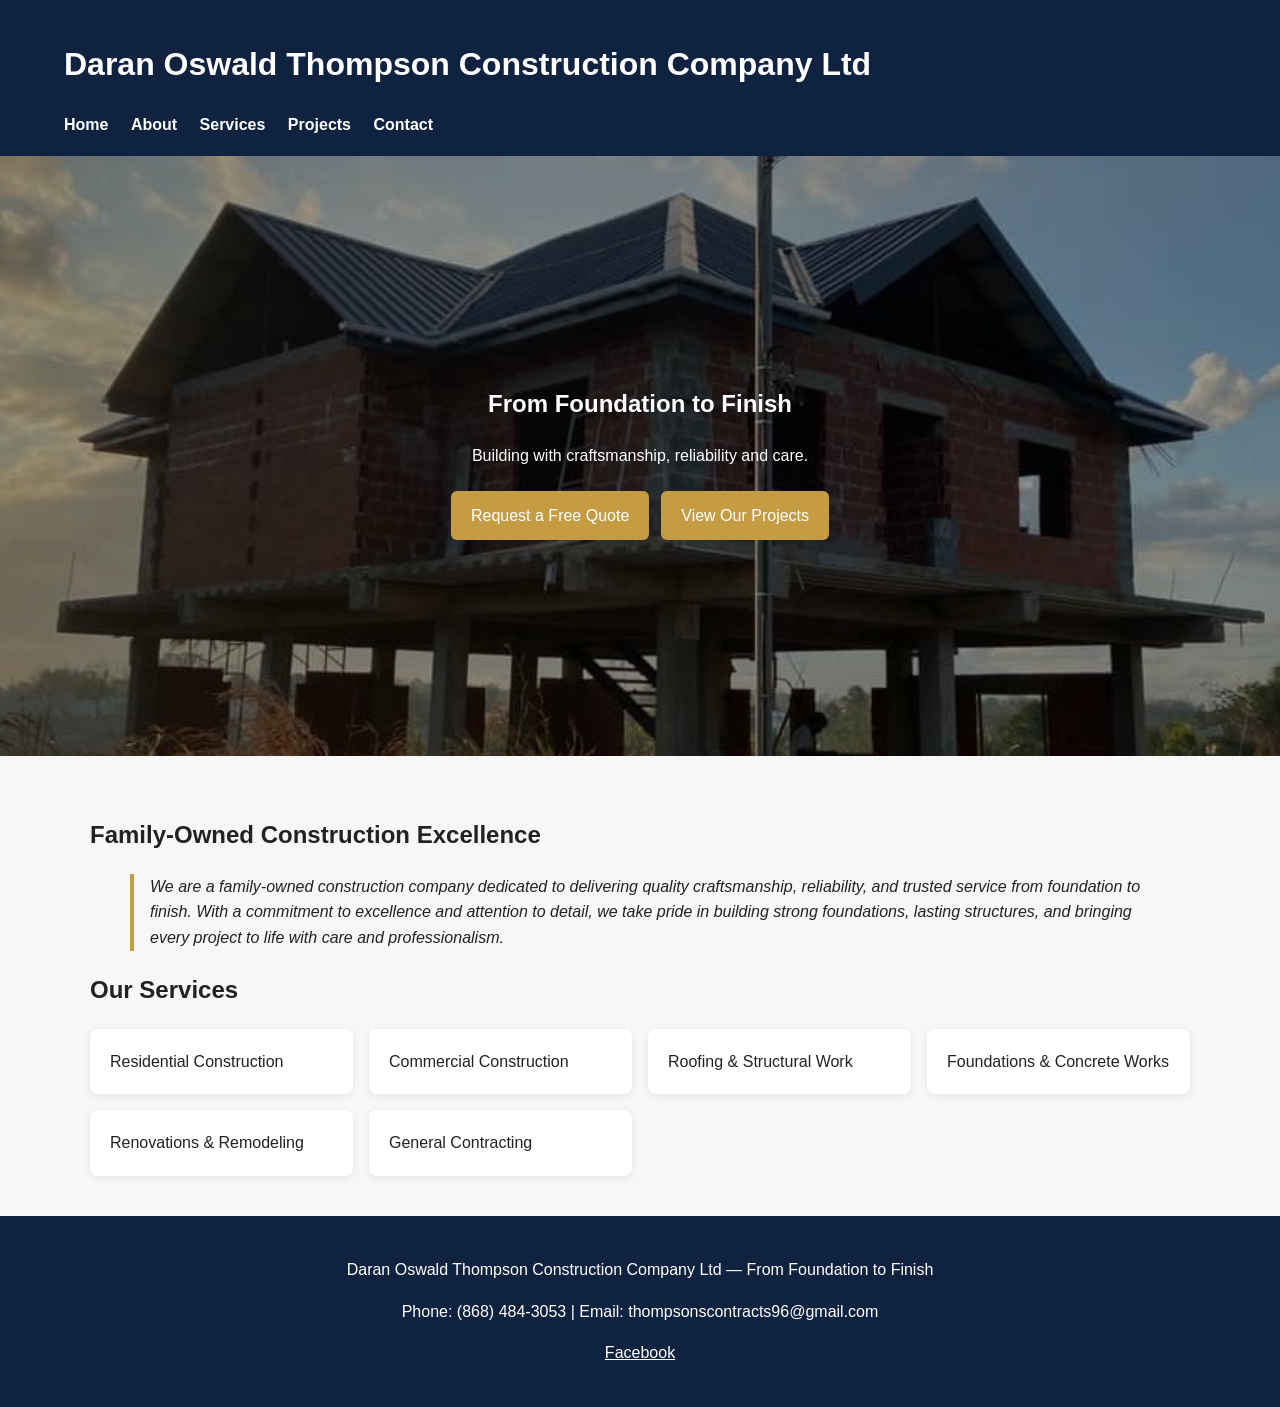
<file: index.html>
<!doctype html><html><head><title>D.O.T Construction</title><link rel="stylesheet" href="style.css"></head><body>
<header><h1>Daran Oswald Thompson Construction Company Ltd</h1><nav>
<a href="index.html">Home</a>
<a href="about.html">About</a>
<a href="services.html">Services</a>
<a href="projects.html">Projects</a>
<a href="contact.html">Contact</a>
</nav></header>
<section class="hero"><div class="hero-content"><h1>From Foundation to Finish</h1><p>Building with craftsmanship, reliability and care.</p>
<a class="btn" href="contact.html">Request a Free Quote</a><a class="btn" href="projects.html">View Our Projects</a></div></section>
<div class="container">
<h2>Family-Owned Construction Excellence</h2>
<blockquote>We are a family-owned construction company dedicated to delivering quality craftsmanship, reliability, and trusted service from foundation to finish. With a commitment to excellence and attention to detail, we take pride in building strong foundations, lasting structures, and bringing every project to life with care and professionalism.</blockquote>
<h2>Our Services</h2>
<div class="card-grid">
<div class="card">Residential Construction</div><div class="card">Commercial Construction</div>
<div class="card">Roofing & Structural Work</div><div class="card">Foundations & Concrete Works</div>
<div class="card">Renovations & Remodeling</div><div class="card">General Contracting</div>
</div></div>
<footer>
<p>Daran Oswald Thompson Construction Company Ltd — From Foundation to Finish</p>
<p>Phone: (868) 484-3053 | Email: thompsonscontracts96@gmail.com</p>
<p><a style="color:#fff" href="https://www.facebook.com/share/1EBz9SnS74/?mibextid=wwXIfr">Facebook</a></p>
</footer></body></html>
</file>
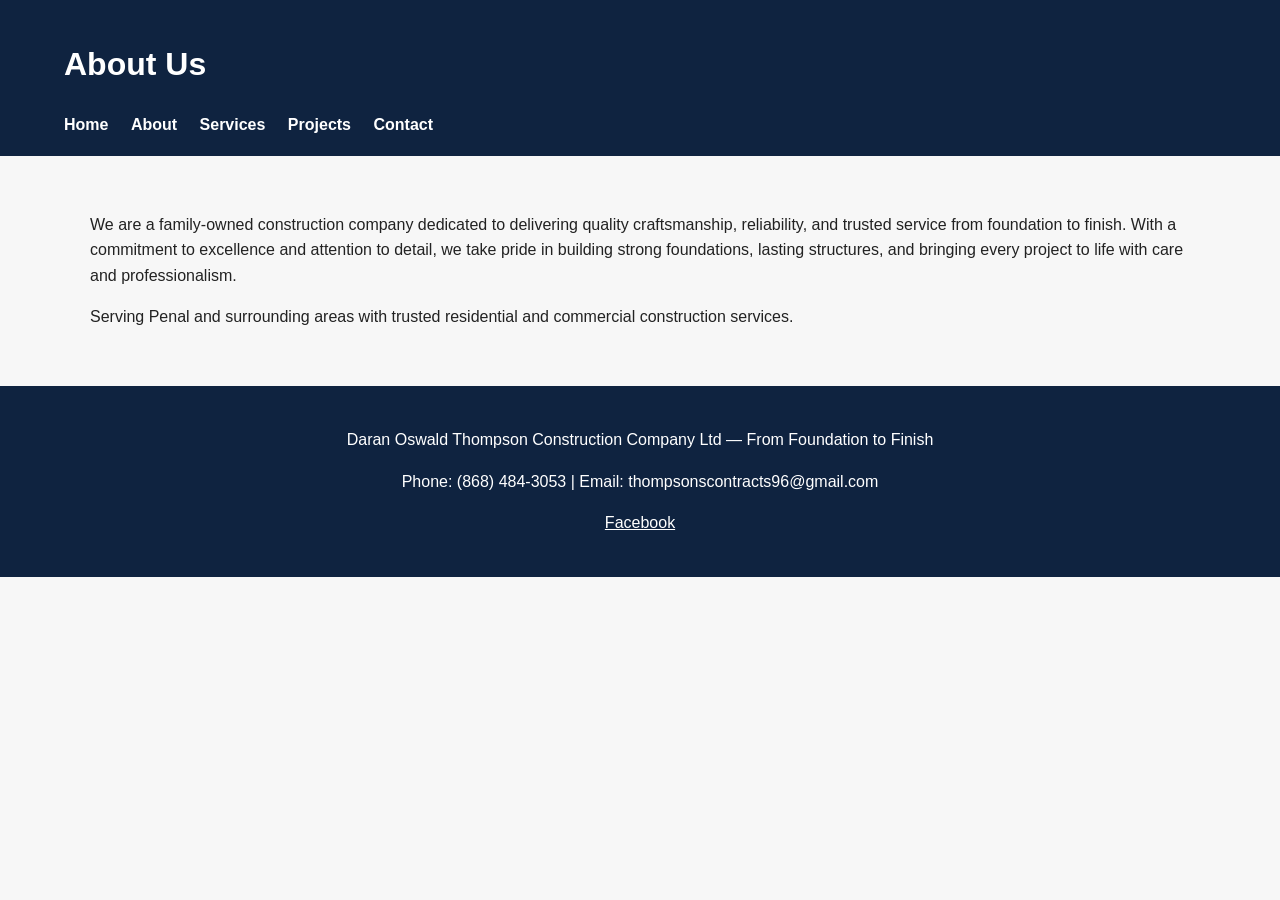
<file: about.html>
<html><head><title>About</title><link rel="stylesheet" href="style.css"></head><body>
<header><h1>About Us</h1><nav>
<a href="index.html">Home</a>
<a href="about.html">About</a>
<a href="services.html">Services</a>
<a href="projects.html">Projects</a>
<a href="contact.html">Contact</a>
</nav></header><div class="container"><p>We are a family-owned construction company dedicated to delivering quality craftsmanship, reliability, and trusted service from foundation to finish. With a commitment to excellence and attention to detail, we take pride in building strong foundations, lasting structures, and bringing every project to life with care and professionalism.</p>
<p>Serving Penal and surrounding areas with trusted residential and commercial construction services.</p></div>
<footer>
<p>Daran Oswald Thompson Construction Company Ltd — From Foundation to Finish</p>
<p>Phone: (868) 484-3053 | Email: thompsonscontracts96@gmail.com</p>
<p><a style="color:#fff" href="https://www.facebook.com/share/1EBz9SnS74/?mibextid=wwXIfr">Facebook</a></p>
</footer></body></html>
</file>
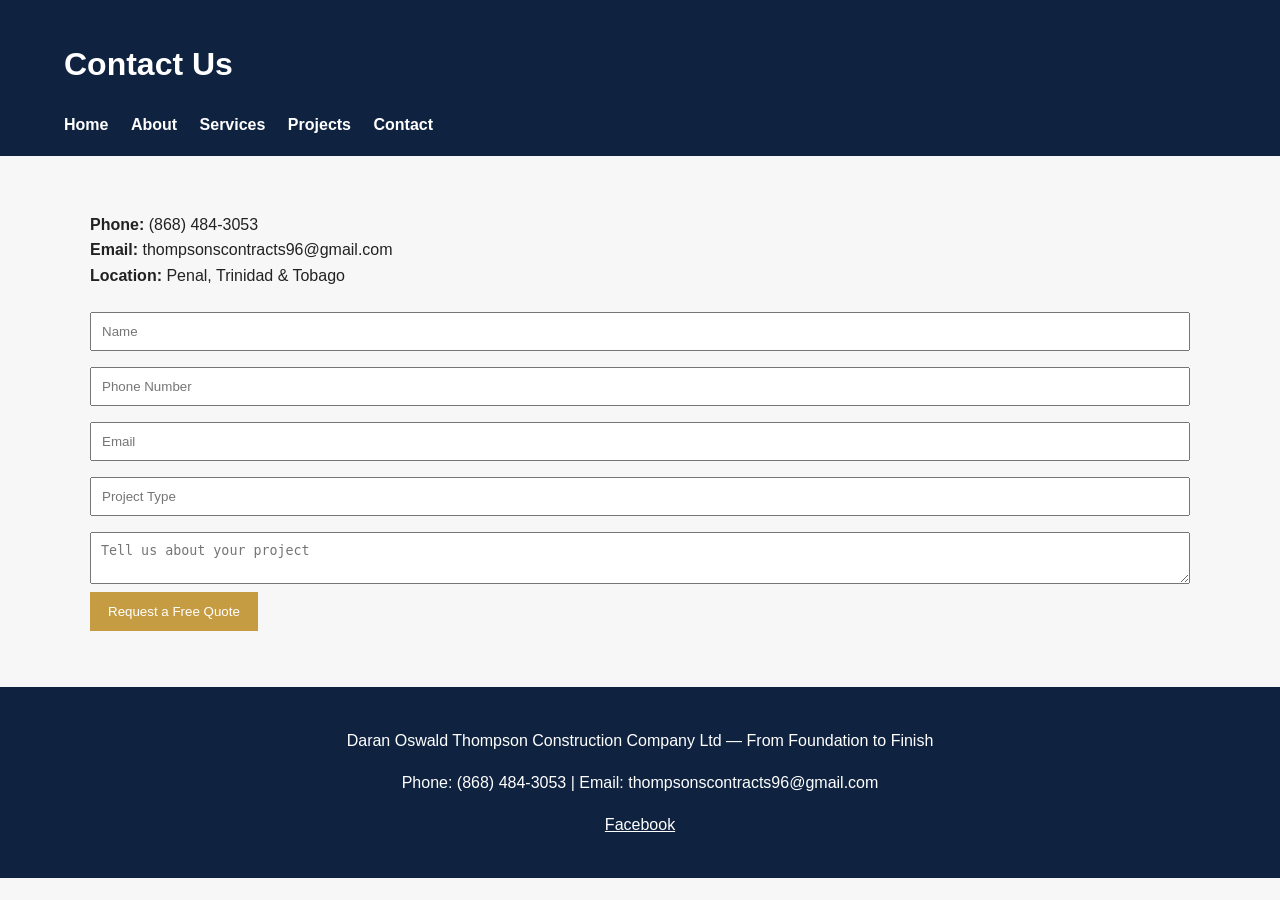
<file: contact.html>
<html><head><title>Contact</title><link rel="stylesheet" href="style.css"></head><body>
<header><h1>Contact Us</h1><nav>
<a href="index.html">Home</a>
<a href="about.html">About</a>
<a href="services.html">Services</a>
<a href="projects.html">Projects</a>
<a href="contact.html">Contact</a>
</nav></header><div class="container">
<p><strong>Phone:</strong> (868) 484-3053<br><strong>Email:</strong> thompsonscontracts96@gmail.com<br><strong>Location:</strong> Penal, Trinidad & Tobago</p>
<form><input placeholder="Name"><input placeholder="Phone Number"><input placeholder="Email"><input placeholder="Project Type"><textarea placeholder="Tell us about your project"></textarea><button type="button">Request a Free Quote</button></form>
</div>
<footer>
<p>Daran Oswald Thompson Construction Company Ltd — From Foundation to Finish</p>
<p>Phone: (868) 484-3053 | Email: thompsonscontracts96@gmail.com</p>
<p><a style="color:#fff" href="https://www.facebook.com/share/1EBz9SnS74/?mibextid=wwXIfr">Facebook</a></p>
</footer></body></html>
</file>
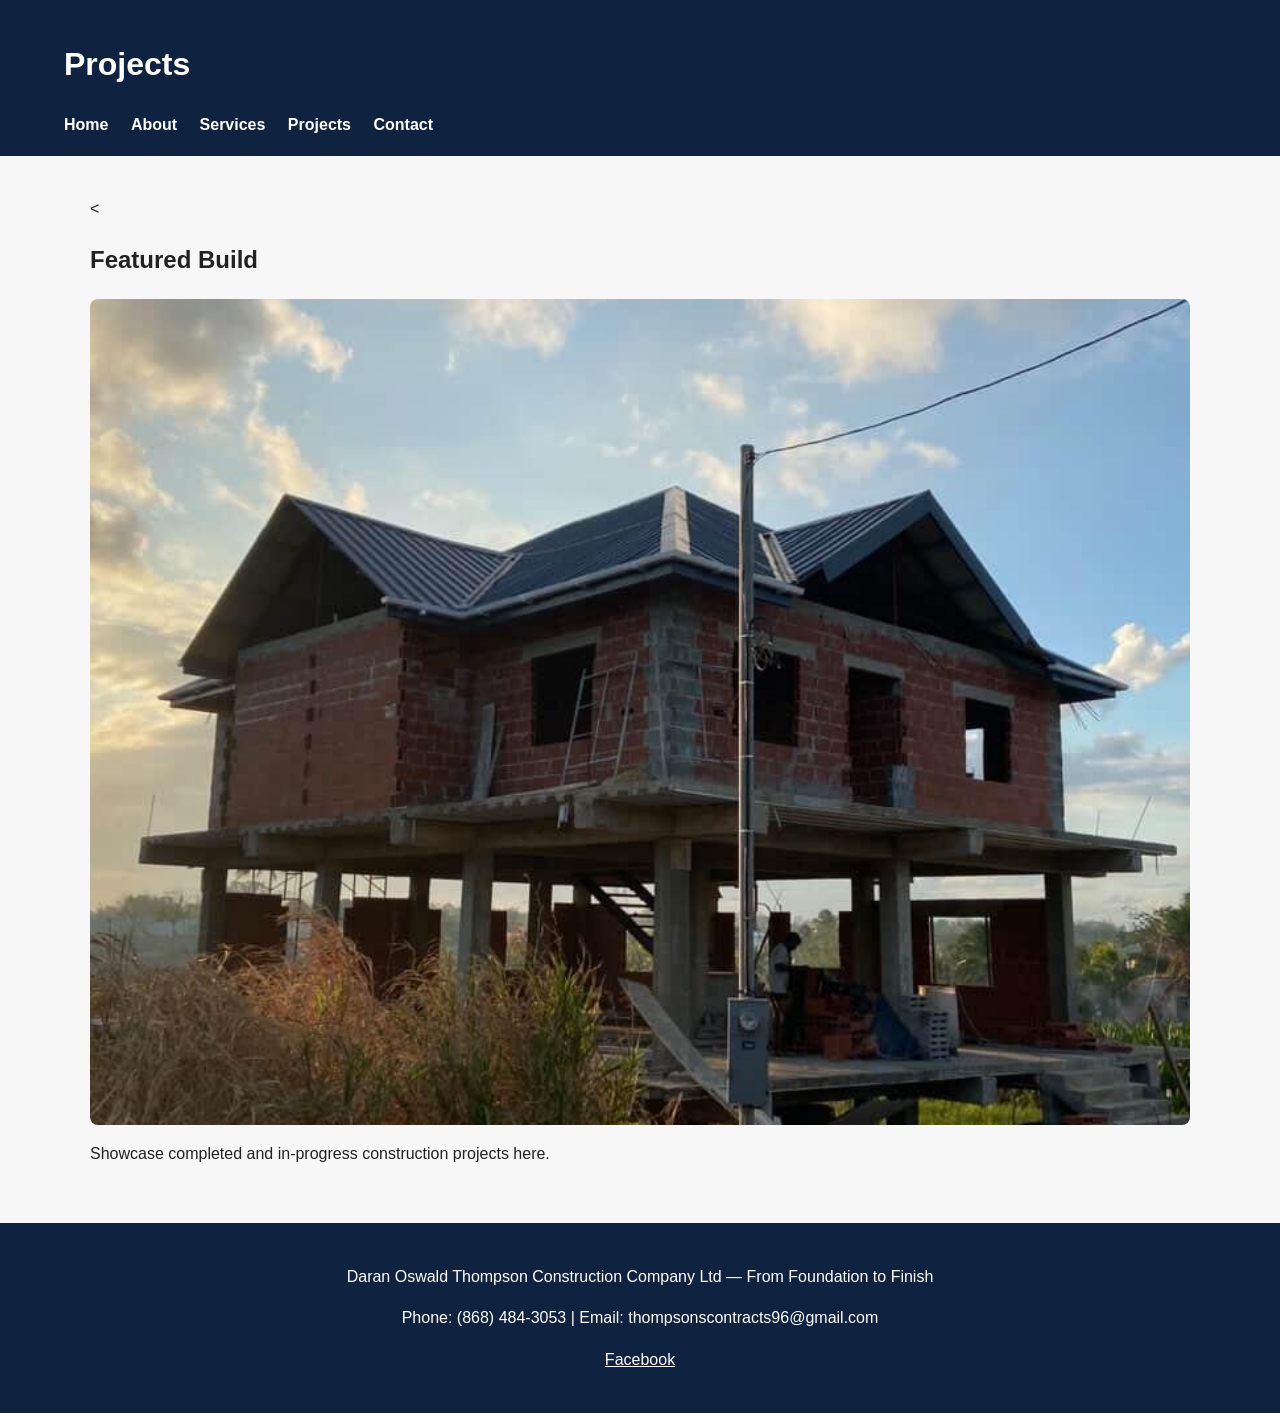
<file: projects.html>
<html><head><title>Projects</title><link rel="stylesheet" href="style.css"></head><body>
<header><h1>Projects</h1><nav>
<a href="index.html">Home</a>
<a href="about.html">About</a>
<a href="services.html">Services</a>
<a href="projects.html">Projects</a>
<a href="contact.html">Contact</a>
</nav></header><div class="container">
<<h2>Featured Build</h2>
<img class="project" src="house.jpg.jpeg" alt="Project image">
<p>Showcase completed and in-progress construction projects here.</p></div>
<footer>
<p>Daran Oswald Thompson Construction Company Ltd — From Foundation to Finish</p>
<p>Phone: (868) 484-3053 | Email: thompsonscontracts96@gmail.com</p>
<p><a style="color:#fff" href="https://www.facebook.com/share/1EBz9SnS74/?mibextid=wwXIfr">Facebook</a></p>
</footer></body></html>
</file>
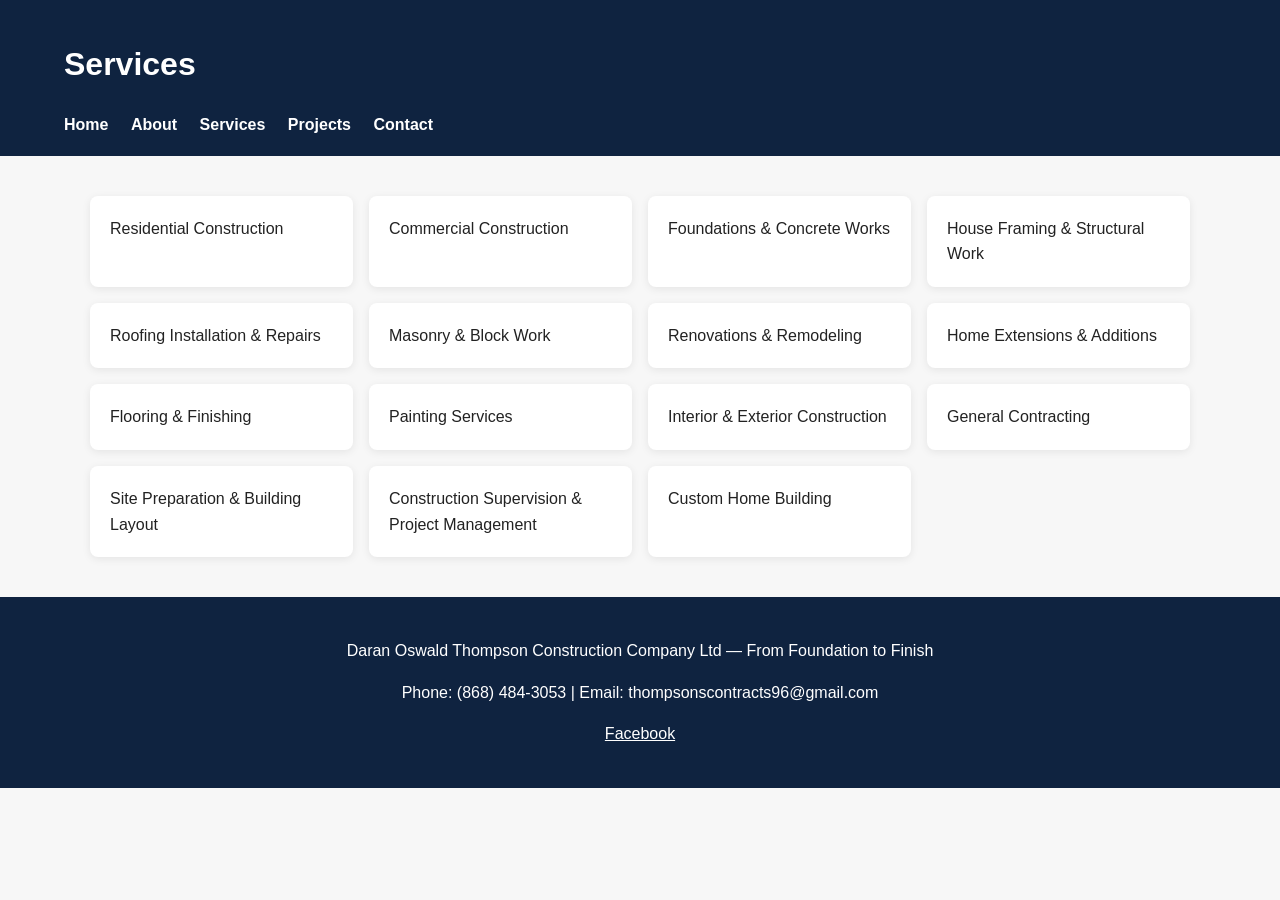
<file: services.html>
<html><head><title>Services</title><link rel="stylesheet" href="style.css"></head><body>
<header><h1>Services</h1><nav>
<a href="index.html">Home</a>
<a href="about.html">About</a>
<a href="services.html">Services</a>
<a href="projects.html">Projects</a>
<a href="contact.html">Contact</a>
</nav></header><div class="container"><div class="card-grid"><div class="card">Residential Construction</div><div class="card">Commercial Construction</div><div class="card">Foundations & Concrete Works</div><div class="card">House Framing & Structural Work</div><div class="card">Roofing Installation & Repairs</div><div class="card">Masonry & Block Work</div><div class="card">Renovations & Remodeling</div><div class="card">Home Extensions & Additions</div><div class="card">Flooring & Finishing</div><div class="card">Painting Services</div><div class="card">Interior & Exterior Construction</div><div class="card">General Contracting</div><div class="card">Site Preparation & Building Layout</div><div class="card">Construction Supervision & Project Management</div><div class="card">Custom Home Building</div>
</div></div>
<footer>
<p>Daran Oswald Thompson Construction Company Ltd — From Foundation to Finish</p>
<p>Phone: (868) 484-3053 | Email: thompsonscontracts96@gmail.com</p>
<p><a style="color:#fff" href="https://www.facebook.com/share/1EBz9SnS74/?mibextid=wwXIfr">Facebook</a></p>
</footer></body></html>
</file>
<file: style.css>
body{font-family:Arial,sans-serif;margin:0;background:#f7f7f7;color:#222;line-height:1.6}
header{background:#0f2340;color:#fff;padding:18px 5%}
nav a{color:#fff;margin-right:18px;text-decoration:none;font-weight:bold}
.hero{
    position: relative;
    background: url('hero-house.jpeg') center/cover;
    min-height: 600px;
    display: flex;
    align-items: center;
    justify-content: center;
}
.hero::before{
    content:'';
    position:absolute;
    inset:0;
    background:rgba(0,0,0,0.4);
    pointer-events:none;
}
.hero-content{position:relative;color:#fff;text-align:center;padding:20px}
.btn{display:inline-block;background:#c69c43;color:#fff;padding:12px 20px;border-radius:6px;text-decoration:none;margin:6px}
.container{max-width:1100px;margin:auto;padding:40px 5%}
.card-grid{display:grid;grid-template-columns:repeat(auto-fit,minmax(220px,1fr));gap:16px}
.card{background:#fff;padding:20px;border-radius:8px;box-shadow:0 2px 8px rgba(0,0,0,.08)}
footer{background:#0f2340;color:#fff;text-align:center;padding:25px}
blockquote{font-style:italic;border-left:4px solid #c69c43;padding-left:16px}
img.project{width:100%;border-radius:8px}
form input,form textarea{width:100%;padding:10px;margin:8px 0}
button{background:#c69c43;color:#fff;border:none;padding:12px 18px}
</file>
